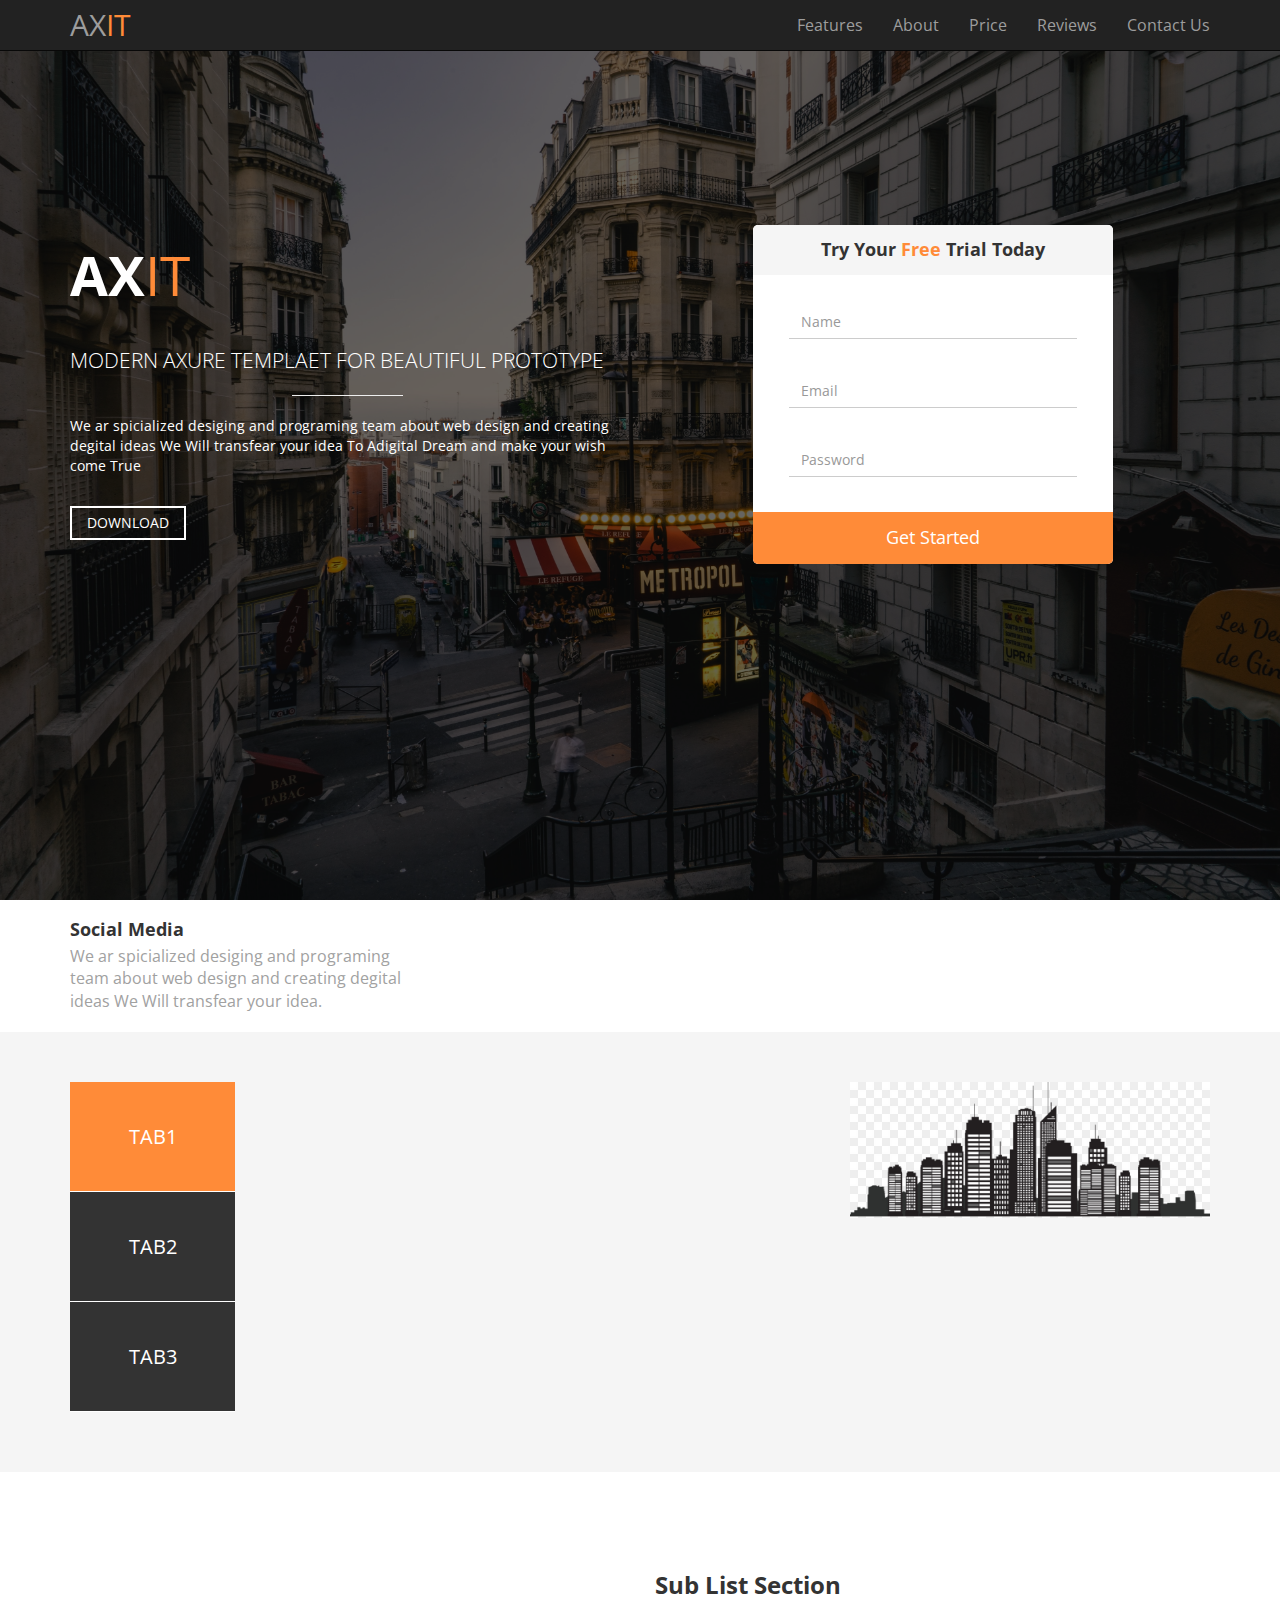
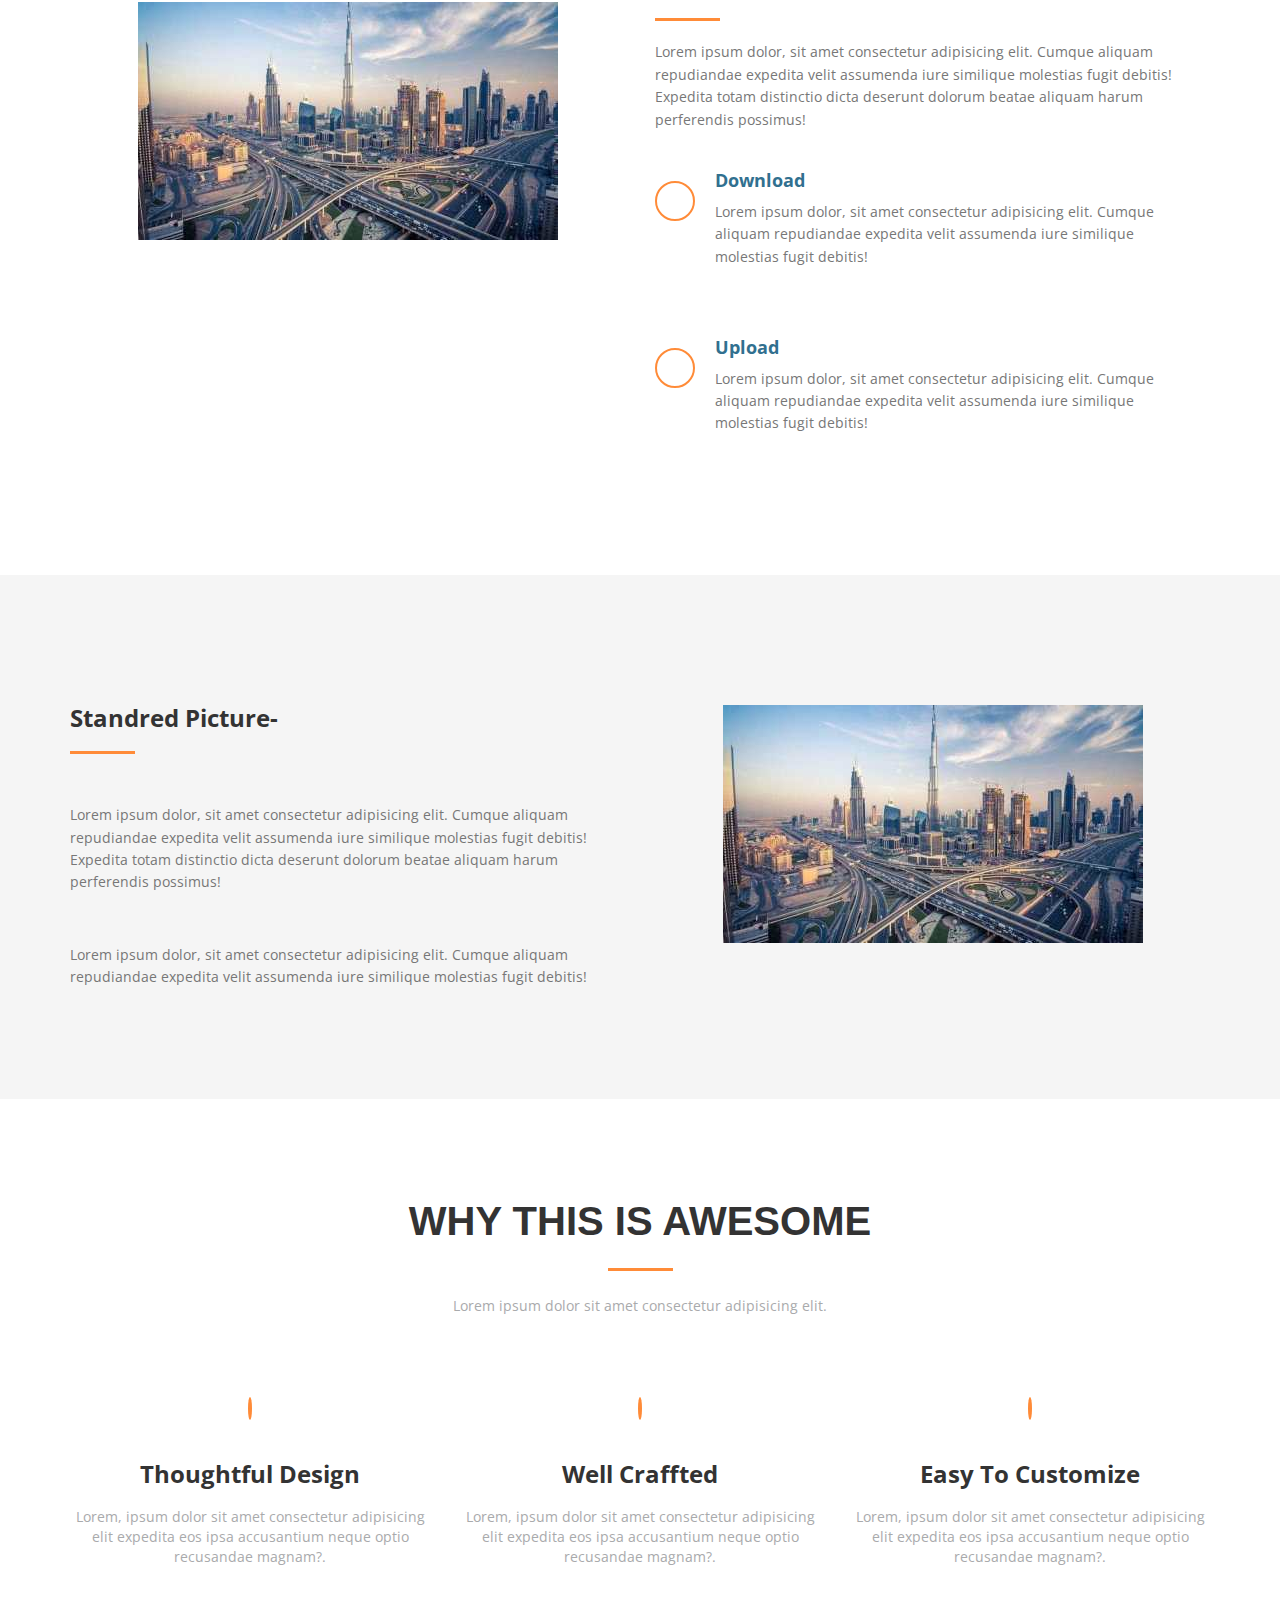
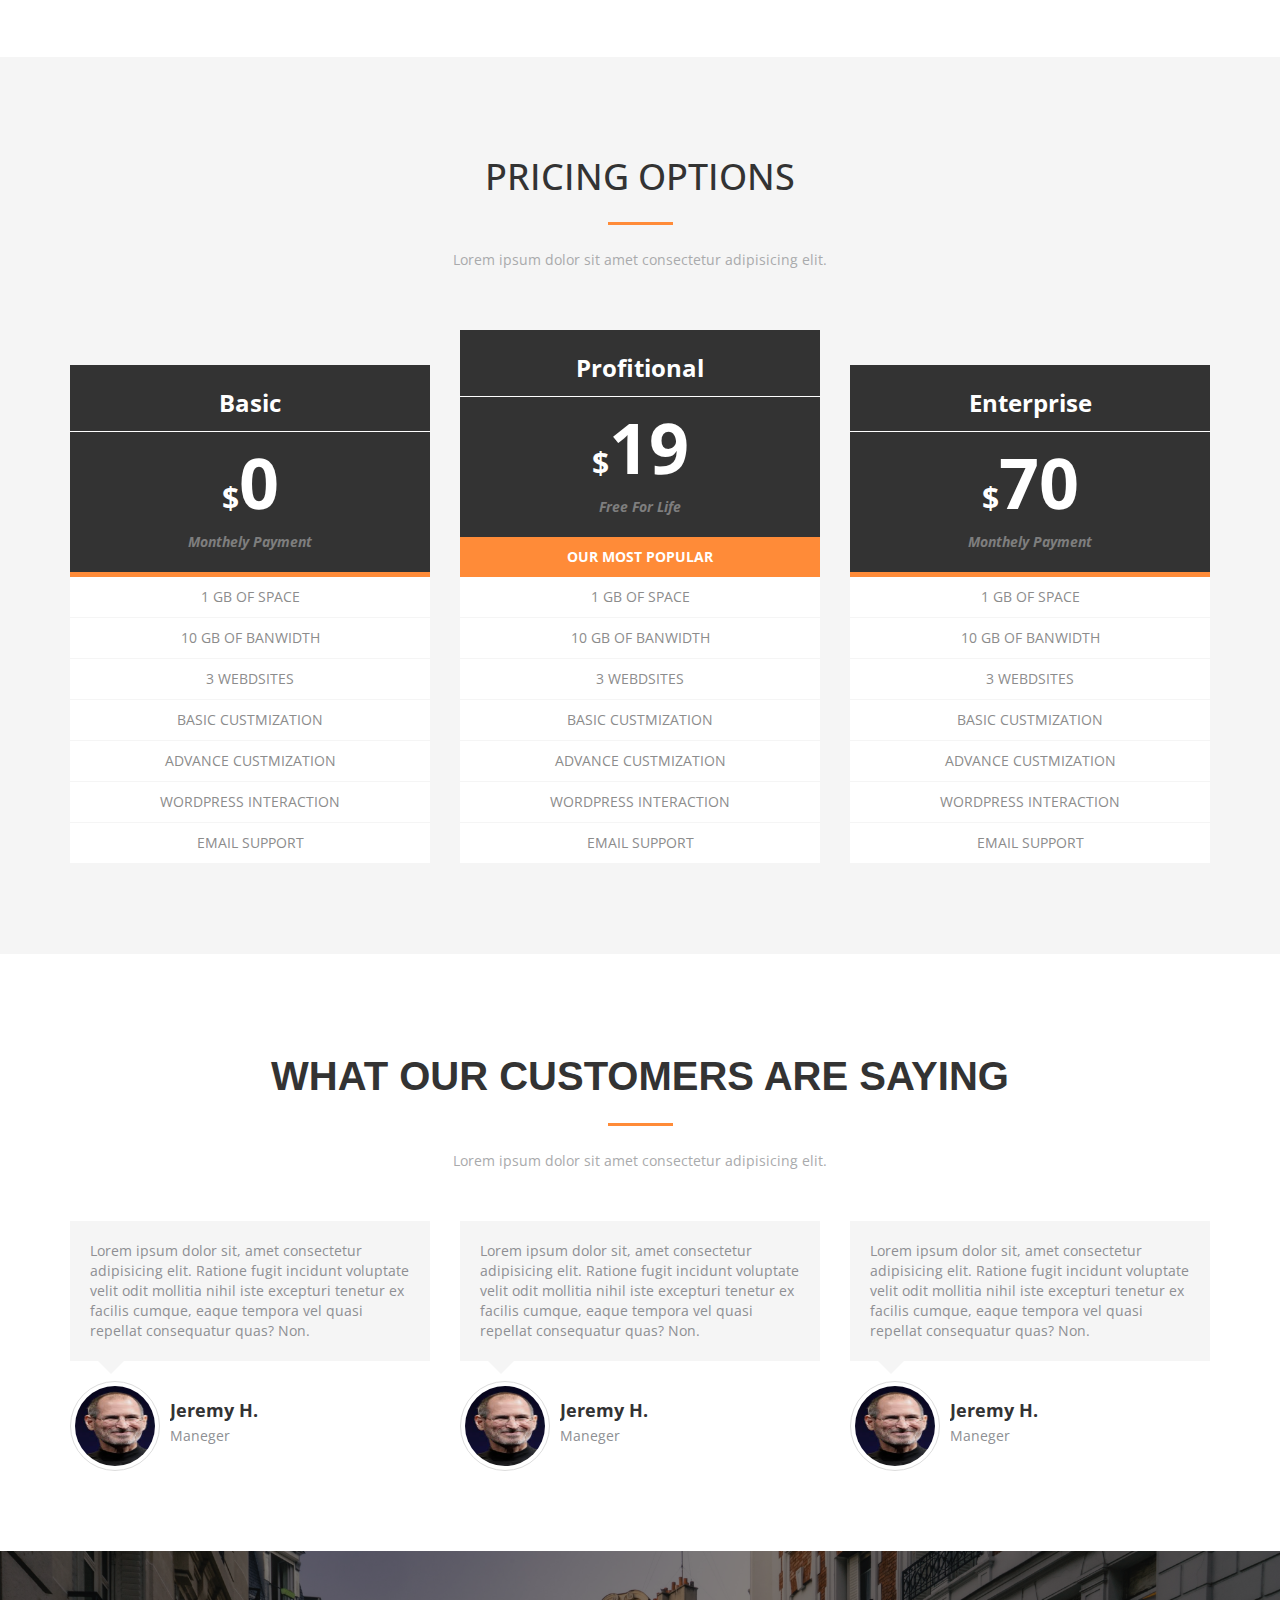
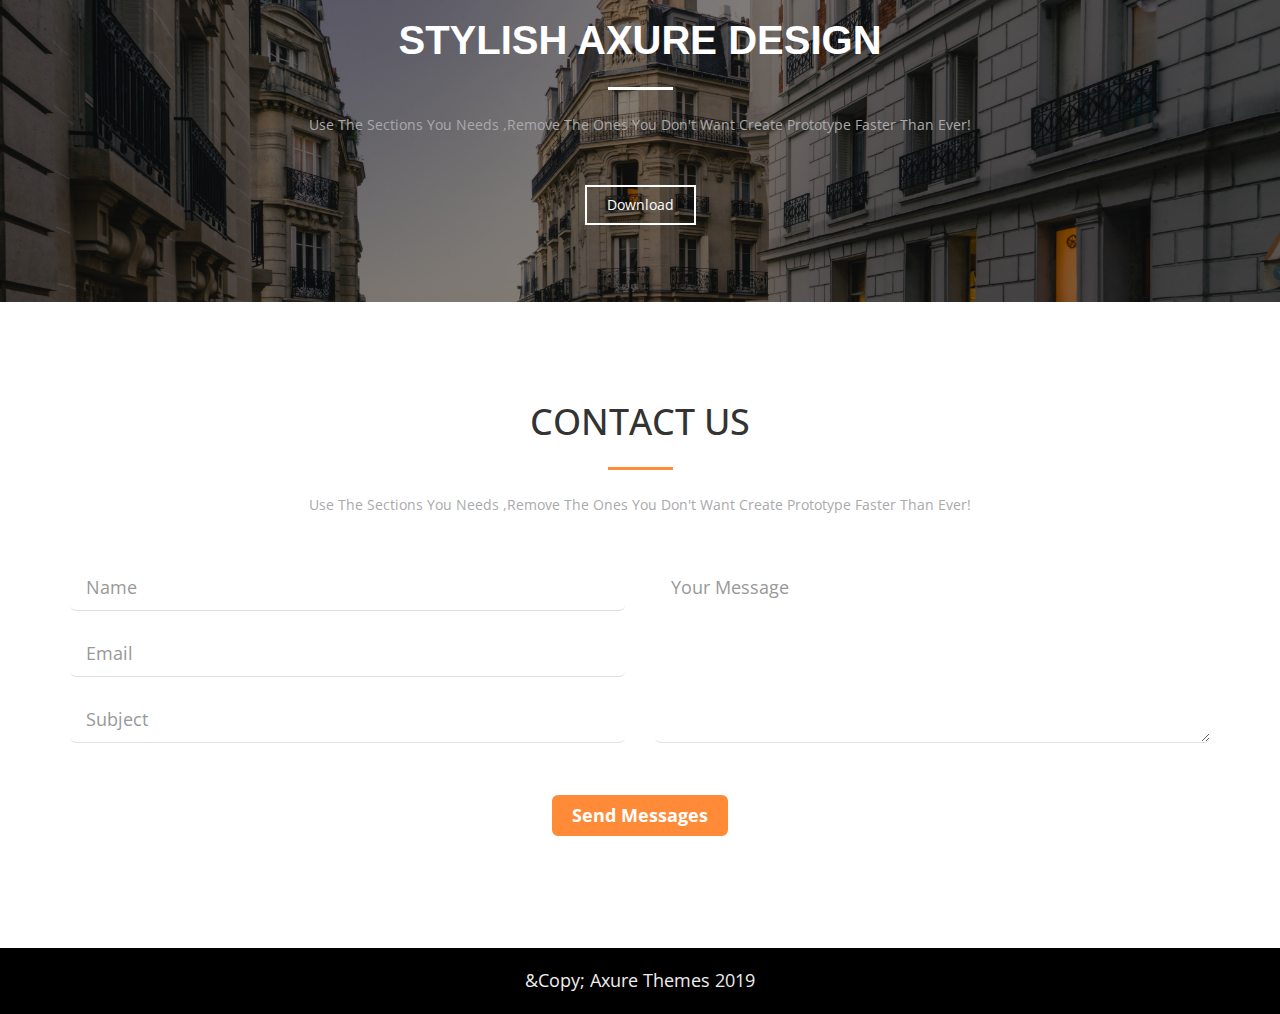
<file: BOOTSTRAP/project 2 bootstarp3/index.html>
<!DOCTYPE html>
<html lang="en">
<head>
	<meta charset="UTF-8">
    <meta http-equiv="X-UA-Compatible" content="ie=edge">
    <meta name="viewport" content="width=device-width, initial-scale=1.0">				
    <link rel="stylesheet" href="https://use.fontawesome.com/releases/v5.7.2/css/all.css"
	integrity="sha384-fnmOCqbTlWIlj8LyTjo7mOUStjsKC4pOpQbqyi7RrhN7udi9RwhKkMHpvLbHG9Sr" crossorigin="anonymous">
	<title>Document</title>
	<link rel="stylesheet" href="css/bootstrap.min.css">
	<link rel="stylesheet" href="css/style.css">
	<link  rel="stylesheet" href="https://fonts.googleapis.com/css?family=Open+Sans&display=swap">
	<script src="js/html5shiv.min.js"></script>
    <script src="js/respond.min.js"></script>
</head>
<body>
   <!-----Start Navbar----->
   <nav class="navbar navbar-inverse navbar-fixed-top">
  <div class="container">
    <!-- Brand and toggle get grouped for better mobile display -->
    <div class="navbar-header">
      <button type="button" class="navbar-toggle collapsed" data-toggle="collapse" data-target="#axit-nav" aria-expanded="false">
        <span class="sr-only">Toggle navigation</span>
        <span class="icon-bar"></span>
        <span class="icon-bar"></span>
        <span class="icon-bar"></span>
      </button>
      <a class="navbar-brand" href="#">AX<span>IT</span></a>
    </div>

    <!-- Collect the nav links, forms, and other content for toggling -->
    <div class="collapse navbar-collapse" id="axit-nav">

      <ul class="nav navbar-nav navbar-right">
        <li><a href="#">Features</a></li>
        <li><a href="#">About</a></li>
        <li><a href="#">Price</a></li>
        <li><a href="#">Reviews</a></li>
        <li><a href="#">Contact Us</a></li>
      
      </ul>
    </div><!-- /.navbar-collapse -->
  </div><!-- /.container-fluid -->
	</nav>
<!----------------Start Header----------------->
  <div class="header">
<div class="overlay">
	  	<div class="container">
  		<div class="row centring-vh">
  			<div class="col-md-6">
  				<h1 class="uppercase text-center-xs">AX<span>IT</span></h1>
  				<p class="lead uppercase text-center-xs">MODERN AXURE TEMPLAET FOR BEAUTIFUL PROTOTYPE</p>
  				<hr>
  				<p class="para text-center-xs">We ar spicialized desiging and programing team about web design and creating
                degital ideas We Will transfear your idea To Adigital Dream and make your wish come True</p>
                <button>DOWNLOAD</button>
  			</div>
  			<div class="col-md-6">
  				<form class="center-block">
  			<h2 class="text-center">Try Your <span>Free</span> Trial Today</h2>
  			<input class="form-control" type="text" pa="username" placeholder="Name">
  			<input class="form-control" type="email" name="email"  placeholder="Email">
  			<input class="form-control" type="password" name="password" placeholder="Password">
  			<input class="btn btn-block" type="submit" value="Get Started">
  				</form>
  			</div>
  		</div>
  	</div>
</div>
	</div>
<!-------------------Start Social Media-------------------->
 <section class="social-section">
 	<div class="container">
 		<div class="row">
 			<div class="col-md-4">
 				<h4>Social Media</h4>
 				<p>We ar spicialized desiging and programing team about web design and creating
                degital ideas We Will transfear your idea.</p>
 			</div>
 			<div class="col-md-8">
 		  <i class="fab fa-facebook-f fa-3x fa-fw"></i>
          <i class="fab fa-twitter fa-3x fa-fw"></i>
          <i class="fab fa-google-plus fa-3x fa-fw"></i>
          <i class="fab fa-pinterest fa-3x fa-fw"></i>
          <i class="fab fa-instagram fa-3x fa-fw"></i>
          <i class="fab fa-stumbleupon fa-3x fa-fw"></i>
          <i class="fa fa-rss fa-3x fa-fw"></i>
 			</div>
 		</div>
 	</div>
	</section>
  <!-------------------Start Tabs Section-------------------->
  <section class="tabs-section">
  	<div class="container">
  		<div class="row">
  			<div class="col-md-2">
  				<ul class="list-unstyled tab-switch text-center">
  					<li class="selected" data-class="tabs-one">Tab1</li>
  					<li data-class="tabs-two">Tab2</li>
  					<li data-class="tabs-three">Tab3</li>
  				</ul>
  			</div>
  			<div class="col-md-6">
  				<div class="tabs-content">
  					<div class="tabs-one">
  					<h3>Tab Number One</h3>
					<p class="lead">Lorem ipsum dolor, sit amet consectetur adipisicing elit. Cumque aliquam repudiandae
					expedita velit assumenda iure similique molestias fugit debitis! Expedita totam distinctio dicta
					deserunt dolorum beatae aliquam harum perferendis possimus!</p>
					<button class="btn btn-lg">Download</button>
  				</div>
  				  	<div class="tabs-two">
  					<h3>Tab Number two</h3>
					<p class="lead">Lorem ipsum dolor, sit amet consectetur adipisicing elit. Cumque aliquam repudiandae
					expedita velit assumenda iure similique molestias fugit debitis! Expedita totam distinctio dicta
					deserunt dolorum beatae aliquam harum perferendis possimus!</p>
					<button class="btn btn-lg">Download</button>
  				</div>
  				  	<div class="tabs-three">
  					<h3>Tab Number three</h3>
					<p class="lead">Lorem ipsum dolor, sit amet consectetur adipisicing elit. Cumque aliquam repudiandae
					expedita velit assumenda iure similique molestias fugit debitis! Expedita totam distinctio dicta
					deserunt dolorum beatae aliquam harum perferendis possimus!</p>
					<button class="btn btn-lg">Download</button>
  				</div>
  				</div>
  			</div>
  			<div class="col-md-4">
  			<img class="img-responsive center-block hidden-sm hidden-xs" src="img/bulidings.jpg">
  			</div>
  		</div>
  	</div>
	</section>
    <!-------------------Start Sub List-------------------->
    <section class="sub-list">
    <div class="container">
    	<div class="row">
    		<div class="col-md-6">
    			<img class="img-responsive center-block sub-img" src="img/sublist.jpg">
    		</div>
    		<div class="col-md-6">
    		<div class="list-info">
    			<h3 class="sub-head head-border">Sub List Section</h3>
    			<p class="sub-desc">Lorem ipsum dolor, sit amet consectetur adipisicing elit. Cumque aliquam repudiandae
				expedita velit assumenda iure similique molestias fugit debitis! Expedita totam distinctio dicta
				deserunt dolorum beatae aliquam harum perferendis possimus!</p>
    			<div class="list-icon">
    			<i class="fas fa-cloud-download-alt fa-lg pull-left"></i>
				<div class="text-info pull-left">
    			<h4>Download</h4>
    			<p class="sub-desc">Lorem ipsum dolor, sit amet consectetur adipisicing elit. Cumque aliquam repudiandae
				expedita velit assumenda iure similique molestias fugit debitis! </p>
				</div>
   			    <div class="clearfix"></div>
    			</div>
    			<div class="list-icon">
    			<i class="fas fa-cloud-upload-alt fa-lg pull-left"></i>
    			<div class="text-info pull-left">
    			<h4>Upload</h4>
    			<p class="sub-desc">Lorem ipsum dolor, sit amet consectetur adipisicing elit. Cumque aliquam repudiandae
				expedita velit assumenda iure similique molestias fugit debitis! </p>
				</div>
    			</div>
				</div>
    		</div>
    	</div>
    </div>
	</section>
     <!-------------------Start Standred Picture-------------------->
         <section class="stand-list">
    <div class="container">
    	<div class="row">
    		<div class="col-md-6">
    		<div class="list-info">
    			<h3 class="stand-head head-border">Standred Picture-</h3>
    			<p class="stand-desc">Lorem ipsum dolor, sit amet consectetur adipisicing elit. Cumque aliquam repudiandae
				expedita velit assumenda iure similique molestias fugit debitis! Expedita totam distinctio dicta
				deserunt dolorum beatae aliquam harum perferendis possimus!</p>
				<p class="stand-desc">Lorem ipsum dolor, sit amet consectetur adipisicing elit. Cumque aliquam repudiandae
				expedita velit assumenda iure similique molestias fugit debitis!</p>

				</div>
    		</div>
    		<div class="col-md-6">
    			<img class="img-responsive center-block stand-img" src="img/sublist.jpg">
    		</div>
    	</div>
    </div>
	</section>
<!-------------------Start This Is Awesome-------------------->
<section class="awesome text-center">
	<div class="container">
	<h2 class="awesome-head h1 head-border-center uppercase">Why This Is Awesome</h2>
	<p class="awesome-desc">Lorem ipsum dolor sit amet consectetur adipisicing elit.</p>
		<div class="row">
			<div class="col-md-4">
				<i class="far fa-lightbulb fa-3x"></i>
				<h3 class="feat-head">Thoughtful Design</h3>
				 <p class="feat-info">Lorem, ipsum dolor sit amet consectetur adipisicing elit expedita eos ipsa accusantium
                 neque optio recusandae magnam?.</p>
			</div>
			<div class="col-md-4">
				<i class="fas fa-keyboard fa-2x"></i>
				<h3 class="feat-head">Well Craffted</h3>
				 <p class="feat-info">Lorem, ipsum dolor sit amet consectetur adipisicing elit expedita eos ipsa accusantium
                 neque optio recusandae magnam?.</p>
			</div>
			<div class="col-md-4">
				<i class="fas fa-bolt fa-3x"></i>
				<h3 class="feat-head">Easy To Customize</h3>
				 <p class="feat-info">Lorem, ipsum dolor sit amet consectetur adipisicing elit expedita eos ipsa accusantium
                 neque optio recusandae magnam?.</p>
			</div>
			
		</div>
	</div>
	</section>
<!--------------Start Price Section------------------->
<section class="price-options text-center">
	<div class="container">
		<h2 class="Price-head h1 head-border-center uppercase">Pricing Options</h2>
		<p class="price-desc">Lorem ipsum dolor sit amet consectetur adipisicing elit.</p>
		<div class="row">
           <!------Start Column-4------>
			<div class="col-md-4">
			<div class="price-box basic">
			<div class="option">
					<h3 class="plan-head">Basic</h3>
				<span class="price">
					<span class="usd">$</span>0
				</span>
				<span class="period">Monthely Payment</span>
			</div>
			   <!-- Start Confiqraions -->
            <ul class="list-unstyled config">
              <li>1 GB Of Space</li>
              <li>10 GB Of BANWIDTH</li>
              <li>3 WEBDSITES</li>
              <li>BASIC CUSTMIZATION</li>
              <li>ADVANCE CUSTMIZATION</li>
              <li>WORDPRESS INTERACTION</li>
              <li>EMAIL SUPPORT</li>
            </ul>
            <!-- End Confiqrations -->
			</div>
			</div>
			<!------End Column-4------>
			<!------Start Column-4------>
			<div class="col-md-4">
			<div class="price-box profitional">
			<div class="option">
					<h3  class="plan-head">Profitional</h3>
				<span class="price">
					<span class="usd">$</span>19
				</span>
				<span class="period">Free For Life</span>
			</div>
		   <p class="most-pop">Our Most Popular</p>
			   <!-- Start Confiqraions -->
            <ul class="list-unstyled config">
              <li>1 GB Of Space</li>
              <li>10 GB Of BANWIDTH</li>
              <li>3 WEBDSITES</li>
              <li>BASIC CUSTMIZATION</li>
              <li>ADVANCE CUSTMIZATION</li>
              <li>WORDPRESS INTERACTION</li>
              <li>EMAIL SUPPORT</li>
            </ul>
            <!-- End Confiqrations -->
			</div>
			</div>
			<!------End Column-4------>
			<!------Start Column-4------>
			<div class="col-md-4">
			<div class="price-box enterprise">
			<div class="option">
					<h3  class="plan-head">Enterprise</h3>
				<span class="price">
					<span class="usd">$</span>70
				</span>
				<span class="period">Monthely Payment</span>
			</div>
			   <!-- Start Confiqraions -->
            <ul class="list-unstyled config">
              <li>1 GB Of Space</li>
              <li>10 GB Of BANWIDTH</li>
              <li>3 WEBDSITES</li>
              <li>BASIC CUSTMIZATION</li>
              <li>ADVANCE CUSTMIZATION</li>
              <li>WORDPRESS INTERACTION</li>
              <li>EMAIL SUPPORT</li>
            </ul>
            <!-- End Confiqrations -->
			</div>
			</div>
			<!------End Column-4------>
		</div>
	</div>
	</section>
<!-----------------Testimonials Section------------------------>
  <section class="testimon">
    <div class="container">
      <h2 class="h1 test-head head-border-center uppercase text-center">what our customers are saying</h2>
      <p class="test-desc text-center">Lorem ipsum dolor sit amet consectetur adipisicing elit.</p>
      <div class="row">
        <!-- Start Column 4 -->
        <div class="col-md-4">
          <p class="client-say">Lorem ipsum dolor sit, amet consectetur adipisicing elit. Ratione fugit incidunt
            voluptate velit odit mollitia nihil iste excepturi tenetur ex facilis cumque, eaque tempora vel quasi
            repellat consequatur quas? Non.</p>
          <div class="media">
            <div class="media-left">
              <img class="media-object img-thumbnail img-circle" src="img/steve.jpg" alt="avtar"
                style="width: 90px; height:90px; border-radius: 50%;">
            </div>
            <div class="media-body">
              <h4 class="media-heading">Jeremy H.</h4>
              <P>Maneger</P>
            </div>
          </div>
        </div>
        <!-- End Column 4 -->
        <!-- Start Column 4 -->
        <div class="col-md-4">
          <p class="client-say">Lorem ipsum dolor sit, amet consectetur adipisicing elit. Ratione fugit incidunt
            voluptate velit odit mollitia nihil iste excepturi tenetur ex facilis cumque, eaque tempora vel quasi
            repellat consequatur quas? Non.</p>
          <div class="media">
            <div class="media-left">
              <img class="media-object img-thumbnail img-circle" src="img/steve.jpg" alt="avtar"
                style="width: 90px; height:90px; border-radius: 50%;">
            </div>
            <div class="media-body">
              <h4 class="media-heading">Jeremy H.</h4>
              <P>Maneger</P>
            </div>
          </div>
        </div>
        <!-- End Column 4 -->
        <!-- Start Column 4 -->
        <div class="col-md-4">
          <p class="client-say">Lorem ipsum dolor sit, amet consectetur adipisicing elit. Ratione fugit incidunt
            voluptate velit odit mollitia nihil iste excepturi tenetur ex facilis cumque, eaque tempora vel quasi
            repellat consequatur quas? Non.</p>
          <div class="media">
            <div class="media-left">
              <img class="media-object img-thumbnail img-circle" src="img/steve.jpg" alt="avtar"
                style="width: 90px; height:90px; border-radius: 50%;">
            </div>
            <div class="media-body">
              <h4 class="media-heading">Jeremy H.</h4>
              <P>Maneger</P>
            </div>
          </div>
        </div>
        <!-- End Column 4 -->

      </div>
    </div>
  </section>
<!------------------Start Stylish---------------------------->
  <section class="stylish">
    <div class="overlay">
      <div class="container">
        <h2 class="h1 stylish-head head-border-center uppercase text-center">Stylish Axure Design</h2>
        <p class="stylish-desc text-center">Use The Sections You Needs ,Remove The Ones You Don't Want Create Prototype
          Faster Than Ever!</p>
        <button class="stylish-btn">Download</button>
      </div>
    </div>
  </section>
<!---------------Contact Us--------------------->
	<section class="contact-us">
		<div class="container">
		<h2 class="h1 contact-head head-border-center uppercase text-center">Contact Us</h2>
		  <p class="contact-desc text-center">Use The Sections You Needs ,Remove The Ones You Don't Want Create Prototype
          Faster Than Ever!</p>
			<div class="row">
           <form class="contact">
			   <div class="col-md-6">
			       <input class="form-control input-lg" type="text" name="username" placeholder="Name"/>
			       <input class="form-control input-lg" type="text" name="email" placeholder="Email"/>
			       <input class="form-control input-lg" type="text" name="subject"placeholder="Subject"/>
			   </div> 
			   <div class="col-md-6">
			      <textarea class="form-control input-lg" placeholder="Your Message"></textarea> 
			   </div>
                </form>
			</div>
           <button class="contact-btn">Send Messages</button>  
		</div>
	</section>
	<footer class="footer">
	    <div class="container text-center">
	        &Copy; Axure Themes 2019
	    </div>
	</footer>
	
	
	
	
	

	<script src="js/jquery-1.12.4.min.js"></script>
    <script src="js/bootstrap.min.js"></script>
    <script src="js/app.js"></script>
</body>
</html>
</file>
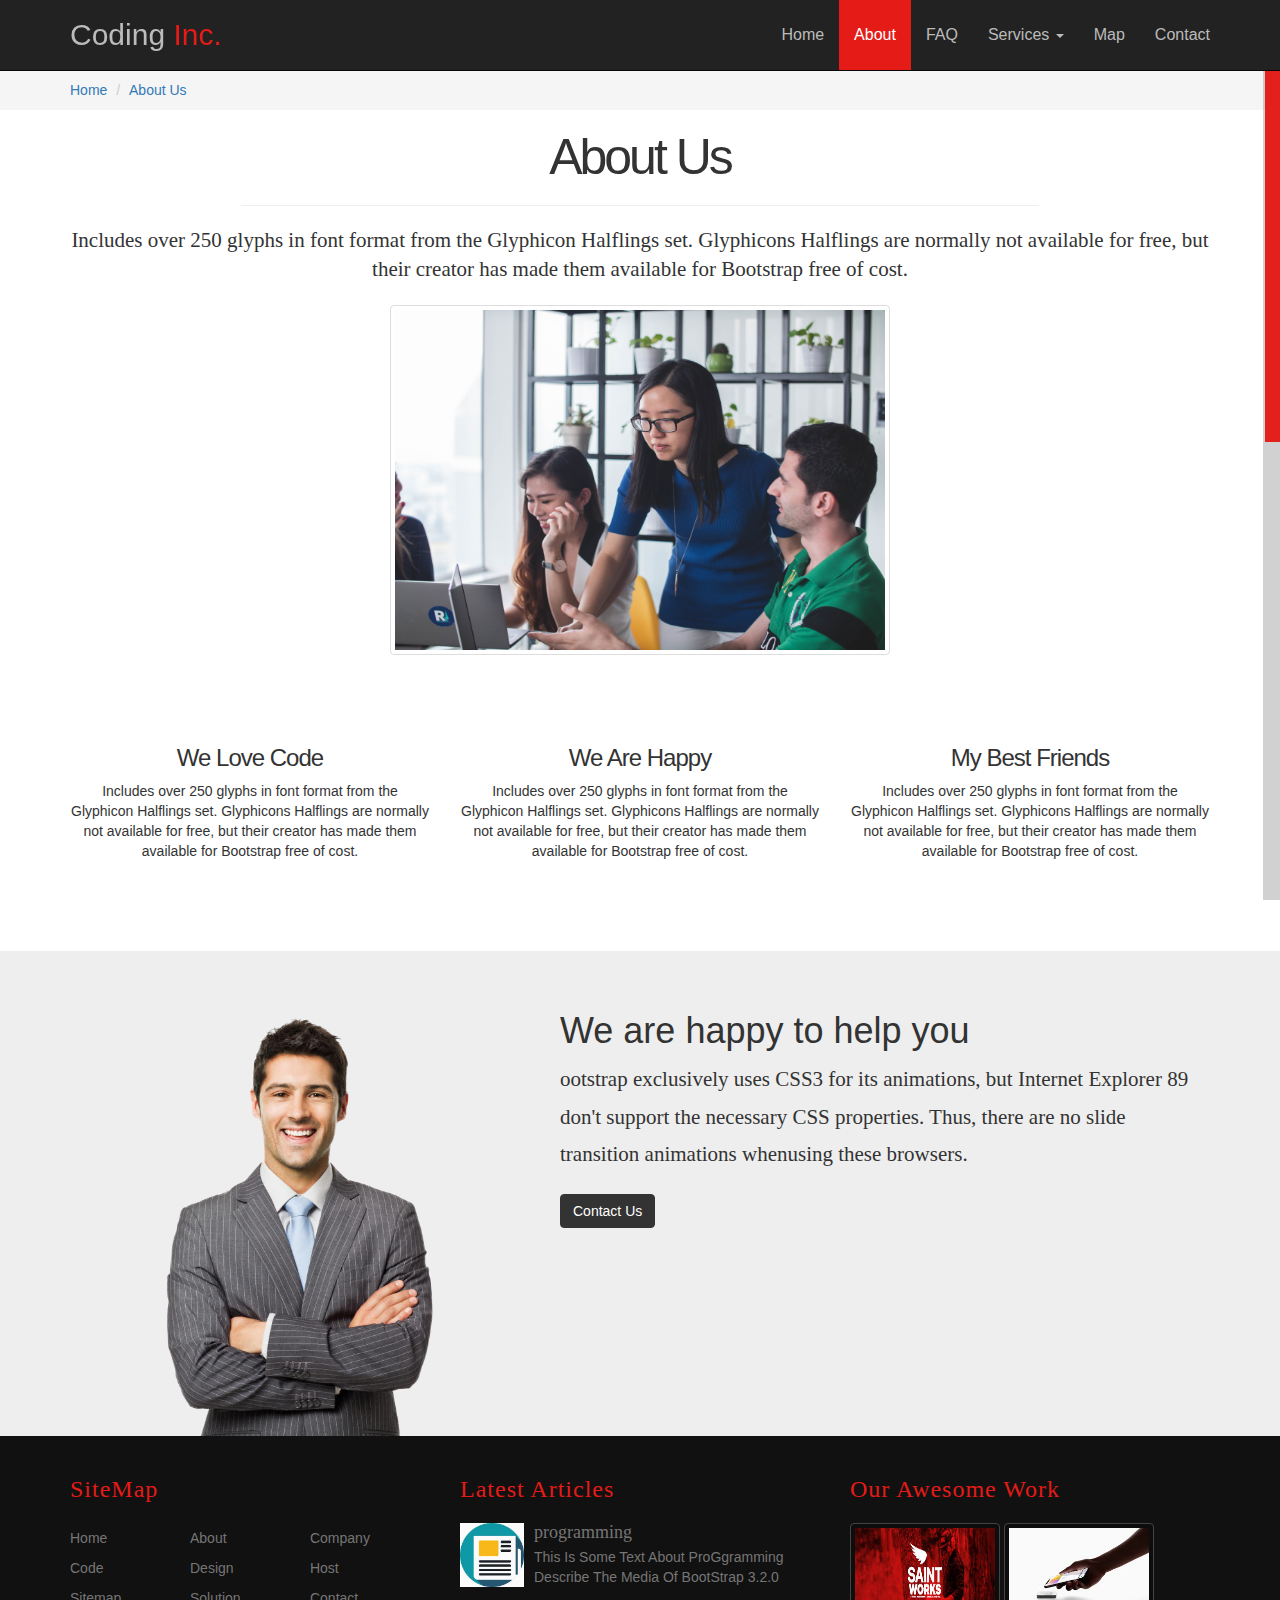
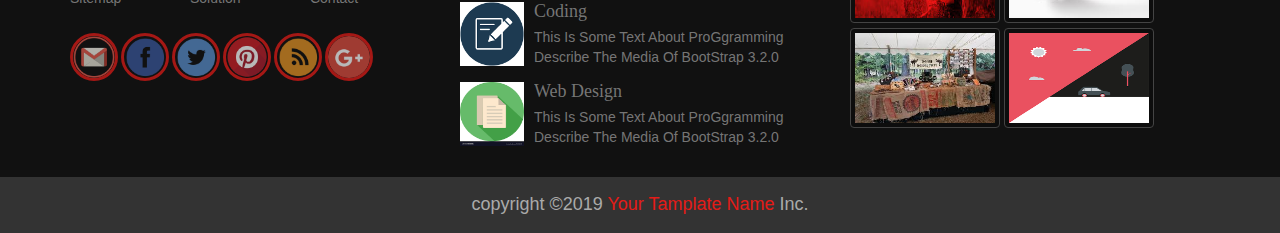
<file: BOOTSTRAP/project 1 bootstarp3/about.html>
<!DOCTYPE html>
<html lang="en">
<head>
    <meta charset="UTF-8">
      <!--    INTERNET META-->
    <meta http-equiv="X-UA-Compatible" content="ie=edge">
      <!--FIRST MOBILE META    -->
    <meta name="viewport" content="width=device-width, initial-scale=1.0">
    <link rel="stylesheet" href="https://use.fontawesome.com/releases/v5.7.2/css/all.css"
        integrity="sha384-fnmOCqbTlWIlj8LyTjo7mOUStjsKC4pOpQbqyi7RrhN7udi9RwhKkMHpvLbHG9Sr" crossorigin="anonymous">
    <title>Bootstrap WebSite</title>
    <link rel="stylesheet" href="css/bootstrap.css">
    <link rel="stylesheet" href="css/style.css">
    <link rel="stylesheet" href="css/bages.css">
    <link rel="stylesheet" href="css/media.css">
    <link rel="stylesheet" href="css/default-theme.css">
    <link rel="stylesheet" href="css/hover.css">
    <link href="https://fonts.googleapis.com/css?family=Vollkorn&display=swap">
    <link href="https://fonts.googleapis.com/css?family=Nunito&display=swap|Raleway:400,800i,900i,900i&display=swap">
    <script src="js/html5shiv.min.js"></script>
    <script src="js/respond.min.js"></script>

    
</head>
<body>
<!-- Start Our Navbar-->
   <nav class="navbar navbar-inverse navbar-fixed-top">
  <div class="container">
    <!-- Brand and toggle get grouped for better mobile display -->
    <div class="navbar-header">
      <button type="button" class="navbar-toggle collapsed" data-toggle="collapse" data-target="#ournavbar" aria-expanded="false">
        <span class="sr-only">Toggle navigation</span>
        <span class="icon-bar"></span>
        <span class="icon-bar"></span>
        <span class="icon-bar"></span>
      </button>
      <a class="navbar-brand hvr-pop" href="#">Coding <span>Inc.</span></a>
    </div>

    <!-- Collect the nav links, forms, and other content for toggling -->
    <div class="collapse navbar-collapse" id="ournavbar">
      <ul class="nav navbar-nav navbar-right">
        <li><a href="index2.html">Home <span class="sr-only">(current)</span></a></li>
        
        <li class="active"><a href="about.html">About</a></li>
        <li><a href="faq.html">FAQ</a></li>
        <li class="dropdown">
          <a href="#" class="dropdown-toggle" data-toggle="dropdown" role="button" aria-haspopup="true" aria-expanded="false">Services <span class="caret"></span></a>
          
          <ul class="dropdown-menu">
            <li><a href="#">Programming</a></li>
            <li><a href="#">Web Design</a></li>
            <li><a href="#">Desktop</a></li>
            <li role="separator" class="divider"></li>
            <li><a href="#">Web Hosting</a></li>
          </ul>
          </li>
        <li><a href="#">Map</a></li>
        <li><a href="#">Contact</a></li>
      </ul>
    </div>
  </div> <!-- End Of Container-->
</nav>
   <!-- End Our Navbar-->
  
 <!------------Start Breadcrump----------->
 <div class="breadcrumb-holder">
 <div class="container">
		<ol class="breadcrumb">
	  <li><a href="#">Home</a></li>
	  <li><a href="#">About Us</a></li>
		</ol>
	 </div>
 </div>
 <!------------Start About Us----------->
 <section class="about-us text-center">
 	<div class="container">
 		<h1>About Us</h1>
 		<hr>
 		<p class="lead">Includes over 250 glyphs in font format from the Glyphicon Halflings set. Glyphicons Halflings are normally not available for free, but their creator has made them available for Bootstrap free of cost.</p>
 		<img  class="img-thumbnail"src="img/company.jpg">
 	</div>
 </section>
<!-------Start About Featuer-------------->
 <section class="about-feature text-center">
 	<div class="container">
 		<div class="row">
 			<div class="col-lg-4">
 				<i class="fa fa-code fa-4x"></i>
 				<h3>We Love Code</h3>
 				<p>Includes over 250 glyphs in font format from the Glyphicon Halflings set. Glyphicons Halflings are normally not available for free, but their creator has made them available for Bootstrap free of cost.</p>
 			</div>
 				<div class="col-lg-4">
 				<i class="fa fa-child fa-4x"></i>
 				<h3>We Are Happy</h3>
 				<p>Includes over 250 glyphs in font format from the Glyphicon Halflings set. Glyphicons Halflings are normally not available for free, but their creator has made them available for Bootstrap free of cost.</p>
 			</div>
 				<div class="col-lg-4">
 				<i class="fa fa-users fa-4x"></i>
 				<h3>My Best Friends</h3>
 				<p>Includes over 250 glyphs in font format from the Glyphicon Halflings set. Glyphicons Halflings are normally not available for free, but their creator has made them available for Bootstrap free of cost.</p>
 			</div>
 		</div>
 	</div>
 </section>
      <!----------CEO section--------->

<section class="about-ceo">
    <div class="container">
        <div class="col-sm-5">
            <img  class="img-responsive" src="img/man4.png">
        </div>
        <div class="col-sm-7">
            <h2 class="h1">We are happy to help you</h2>
            <p class="lead">ootstrap exclusively uses CSS3 for its animations, but Internet Explorer 89 don't support the
                    necessary CSS properties. Thus, there are no slide transition animations whenusing these
                    browsers.</p>
            <a class="btn btn-primary">Contact Us</a>
            </div>
    </div>
</section>
 <!------------Section Footer----------->
  <section class="footer">
      <div class="container">
          <div class="row">
              <div class="col-lg-4 col-md-6">
                  <h3>SiteMap</h3>
                  <ul class="list-unstyled three-columns">
                      <li>Home</li>
                      <li>About</li>
                      <li>Company</li>
                      <li>Code</li>
                      <li>Design</li>
                      <li>Host</li>
                      <li>Sitemap</li>
                      <li>Solution</li>
                      <li>Contact</li>
                  </ul>
                    <ul class="list-unstyled social-list">
                      <li><img src="img/social-media/gmail.png"></li>
                      <li><img src="img/social-media/facebooke.png"></li>
                      <li><img src="img/social-media/twitter.png"></li>
                      <li><img src="img/social-media/pint.png"></li>
                      <li><img src="img/social-media/rss.png"></li>
                      <li><img src="img/social-media/google-plus.png"></li>
                  </ul>
              </div>
              <div class="col-lg-4 col-md-6">
                  <h3>Latest Articles</h3>
                  <div class="media">
                      <a class="pull-left" href="#">
                        <img class="media-object" src="img/articels/01.jpg">
                      </a>
                      <div class="media-body">
                          <h4 class="media-heading">programming</h4>
                          This Is Some Text About ProGgramming Describe The Media Of BootStrap 3.2.0 
                      </div>
                  </div>
                      <div class="media">
                      <a class="pull-left" href="#">
                        <img class="media-object" src="img/articels/02.png">
                      </a>
                      <div class="media-body">
                          <h4 class="media-heading">Coding</h4>
                          This Is Some Text About ProGgramming Describe The Media Of BootStrap 3.2.0 
                      </div>
                  </div>
                      <div class="media">
                      <a class="pull-left" href="#">
                        <img class="media-object" src="img/articels/03.png">
                      </a>
                      <div class="media-body">
                          <h4 class="media-heading">Web Design</h4>
                          This Is Some Text About ProGgramming Describe The Media Of BootStrap 3.2.0 
                      </div>
                  </div>
              </div>
              <div class="col-lg-4">
                  <h3>Our Awesome Work</h3>
                  <img class="img-thumbnail" src="img/workes/01.jpg">
                  <img class="img-thumbnail"src="img/workes/02.jpg">
                  <img class="img-thumbnail"src="img/workes/04.jpg">
                  <img class="img-thumbnail"src="img/workes/03.png">
              </div>
          </div>
      </div>
      <div class="copyright text-center">
          copyright &copy;2019 <span>Your Tamplate Name</span> Inc.
      </div>
  </section>

<!-------------------Start Scroll To Top------------------------->
 <div id="scroll-top">
 <i class="fa fa-chevron-up fa-3x"></i>
 	
 </div>
  
  
  
  
    <script src="http://code.jquery.com/jquery-1.11.1.min.js"></script>
    <script src="js/bootstrap.min.js"></script>
    <script src="js/script.js"></script>
     <script src="js/jquery.nicescroll.min.js"></script>

    

</body>
</html>
</file>
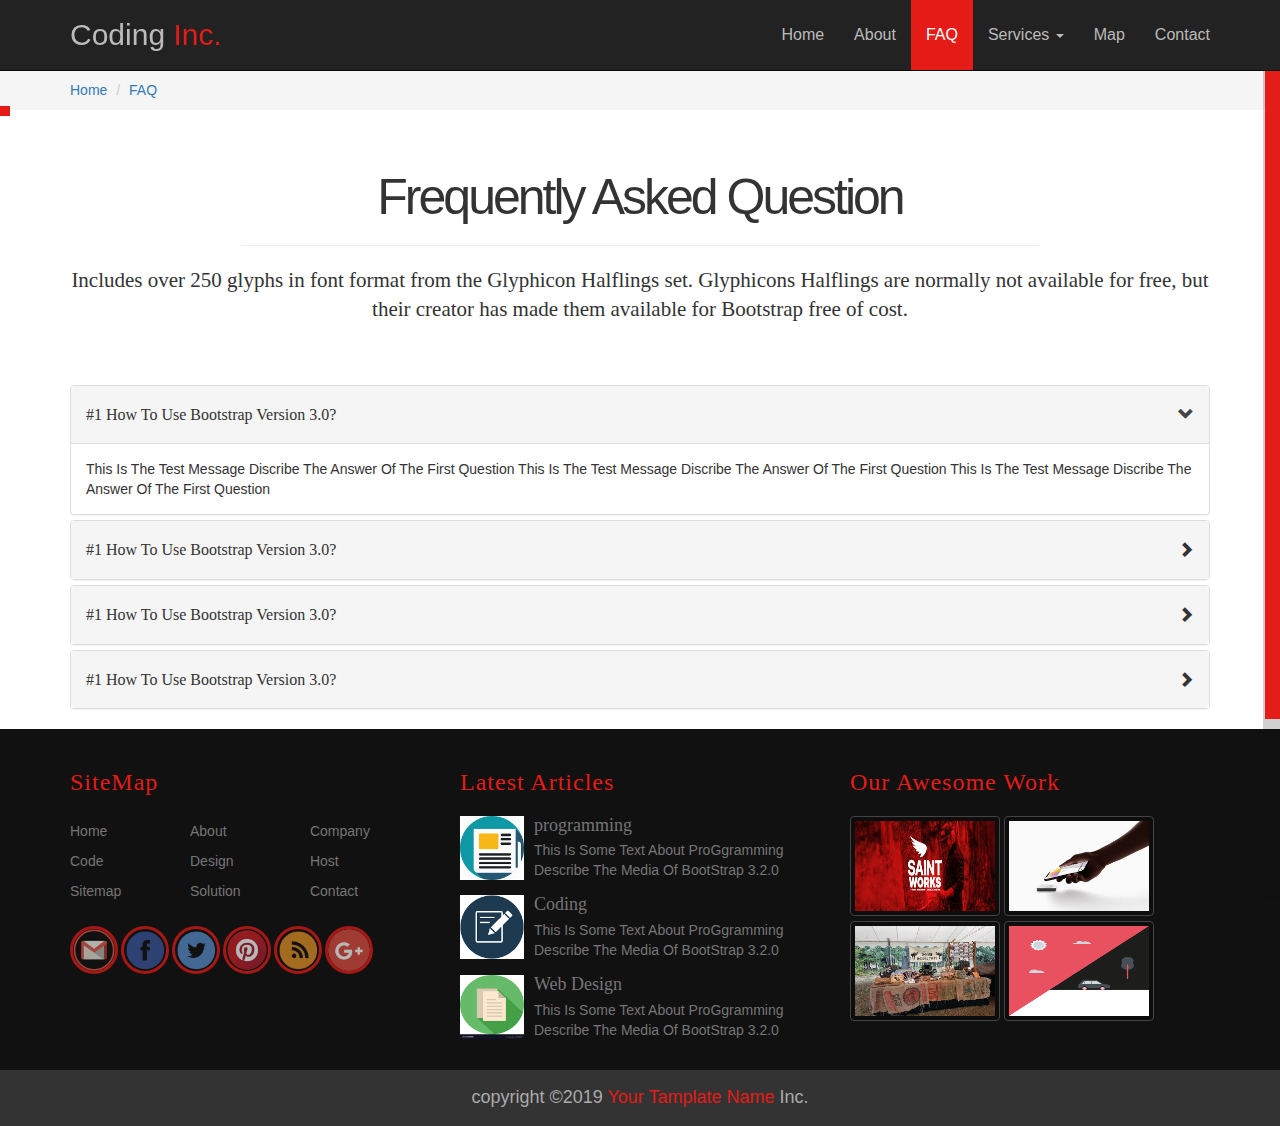
<file: BOOTSTRAP/project 1 bootstarp3/faq.html>
<!DOCTYPE html>
<html lang="en">
<head>
    <meta charset="UTF-8">
      <!--    INTERNET META-->
    <meta http-equiv="X-UA-Compatible" content="ie=edge">
      <!--FIRST MOBILE META    -->
    <meta name="viewport" content="width=device-width, initial-scale=1.0">
    <link rel="stylesheet" href="https://use.fontawesome.com/releases/v5.7.2/css/all.css"
        integrity="sha384-fnmOCqbTlWIlj8LyTjo7mOUStjsKC4pOpQbqyi7RrhN7udi9RwhKkMHpvLbHG9Sr" crossorigin="anonymous">
    <title>Bootstrap WebSite</title>
    <link rel="stylesheet" href="css/bootstrap.css">
    <link rel="stylesheet" href="css/style.css">
    <link rel="stylesheet" href="css/bages.css">
    <link rel="stylesheet" href="css/media.css">
    <link rel="stylesheet" href="css/default-theme.css">
    <link rel="stylesheet" href="css/hover.css">
    <link href="https://fonts.googleapis.com/css?family=Vollkorn&display=swap">
    <link href="https://fonts.googleapis.com/css?family=Nunito&display=swap|Raleway:400,800i,900i,900i&display=swap">
    <script src="js/html5shiv.min.js"></script>
    <script src="js/respond.min.js"></script>

    
</head>
<body>
<!-------------------Start Tool Box------------------------->
 <section class="tool-box">
<div class="color-option">
<h4>Color Option</h4>
<ul class="list-unstyled">
                <li data-value="css/default-theme.css"class="hvr-pop"></li>
                <li data-value="css/blue-theme.css"class="hvr-pop"></li>
                <li data-value="css/bluee-theme.css"class="hvr-pop"></li>
                <li data-value="css/yellow-theme.css"class="hvr-pop"></li>
</ul> 
</div> 
<i class="fas fa-cog fa-3x gear-check hvr-pop"></i>
 </section>
<!-- Start Our Navbar-->
   <nav class="navbar navbar-inverse navbar-fixed-top">
  <div class="container">
    <!-- Brand and toggle get grouped for better mobile display -->
    <div class="navbar-header">
      <button type="button" class="navbar-toggle collapsed" data-toggle="collapse" data-target="#ournavbar" aria-expanded="false">
        <span class="sr-only">Toggle navigation</span>
        <span class="icon-bar"></span>
        <span class="icon-bar"></span>
        <span class="icon-bar"></span>
      </button>
      <a class="navbar-brand hvr-pop" href="#">Coding <span>Inc.</span></a>
    </div>

    <!-- Collect the nav links, forms, and other content for toggling -->
    <div class="collapse navbar-collapse" id="ournavbar">
      <ul class="nav navbar-nav navbar-right">
        <li><a href="index2.html">Home <span class="sr-only">(current)</span></a></li>
        
        <li><a href="about.html">About</a></li>
        <li class="active"><a href="faq.html">FAQ</a></li>
        <li class="dropdown">
          <a href="#" class="dropdown-toggle" data-toggle="dropdown" role="button" aria-haspopup="true" aria-expanded="false">Services <span class="caret"></span></a>
          
          <ul class="dropdown-menu">
            <li><a href="#">Programming</a></li>
            <li><a href="#">Web Design</a></li>
            <li><a href="#">Desktop</a></li>
            <li role="separator" class="divider"></li>
            <li><a href="#">Web Hosting</a></li>
          </ul>
          </li>
        <li><a href="#">Map</a></li>
        <li><a href="#">Contact</a></li>
      </ul>
    </div>
  </div> <!-- End Of Container-->
</nav>
   <!-- End Our Navbar-->
  
 <!------------Start Breadcrump----------->
 <div class="breadcrumb-holder">
 <div class="container">
		<ol class="breadcrumb">
	  <li><a href="#">Home</a></li>
	  <li><a href="#">FAQ</a></li>
		</ol>
	 </div>
 </div>

<!--------------FAQ section----------->

<section class="faq text-center">
    <div class="container">
    <h1>Frequently Asked Question</h1>
    <hr>
    <p class="lead">Includes over 250 glyphs in font format from the Glyphicon Halflings set. Glyphicons Halflings are normally not available for free, but their creator has made them available for Bootstrap free of cost.</p>
	</div>
</section>
<!--------------FAQ Accordion----------->
<section class="faq-questions">
	<div class="container">
		<div class="panel-group" id="accordion" roles="tablist" aria-multiselectable="true">
<!--Start Question 1-->
	  <div class="panel panel-default">
                <div class="panel-heading" roles="tab" id="heading-one">
                    <h4 class="panel-title">
                        <a class="collapsed-1" data-toggle="collapse" data-parent="#accordion" href="#collapse-one" aria-expanded="true" aria-controls="collapse-one">
                            #1 How To Use Bootstrap Version 3.0?
                        </a>
                    </h4>
                </div>
                <div id="collapse-one" class="panel-collapse collapse in " roles="tabpanel" aria-labelledby="heading-one">
                    <div class="panel-body">
                        This Is The Test Message Discribe The Answer Of The First Question This Is The Test Message Discribe The Answer Of The First Question This Is The Test Message Discribe The Answer Of The First Question
                    </div>
		  </div>
         </div>
         <!--Start Question 2-->
	  <div class="panel panel-default">
                <div class="panel-heading" roles="tab" id="heading-two">
                    <h4 class="panel-title">
                        <a class="collapsed" data-toggle="collapse" data-parent="#accordion" href="#collapse-two" aria-expanded="true" aria-controls="collapse-two">
                            #1 How To Use Bootstrap Version 3.0?
                        </a>
                    </h4>
                </div>
                <div id="collapse-two" class="panel-collapse collapse " roles="tabpanel" aria-labelledby="heading-two">
                    <div class="panel-body">
                        This Is The Test Message Discribe The Answer Of The First Question This Is The Test Message Discribe The Answer Of The First Question This Is The Test Message Discribe The Answer Of The First Question
                    </div>
		  </div>
         </div>
                <!--Start Question 3-->
	  <div class="panel panel-default">
                <div class="panel-heading" roles="tab" id="heading-three">
                    <h4 class="panel-title">
                        <a class="collapsed" data-toggle="collapse" data-parent="#accordion" href="#collapse-three" aria-expanded="true" aria-controls="collapse-three">
                            #1 How To Use Bootstrap Version 3.0?
                        </a>
                    </h4>
                </div>
                <div id="collapse-three" class="panel-collapse collapse " roles="tabpanel" aria-labelledby="heading-three">
                    <div class="panel-body">
                        This Is The Test Message Discribe The Answer Of The First Question This Is The Test Message Discribe The Answer Of The First Question This Is The Test Message Discribe The Answer Of The First Question
                    </div>
		  </div>
         </div>
                <!--Start Question 4-->
	  <div class="panel panel-default">
                <div class="panel-heading" roles="tab" id="heading-four">
                    <h4 class="panel-title">
                        <a class="collapsed" data-toggle="collapse" data-parent="#accordion" href="#collapse-four" aria-expanded="true" aria-controls="collapse-four">
                            #1 How To Use Bootstrap Version 3.0?
                        </a>
                    </h4>
                </div>
                <div id="collapse-four" class="panel-collapse collapse " roles="tabpanel" aria-labelledby="heading-four">
                    <div class="panel-body">
                        This Is The Test Message Discribe The Answer Of The First Question This Is The Test Message Discribe The Answer Of The First Question This Is The Test Message Discribe The Answer Of The First Question
                    </div>
		  </div>
         </div>
         
         
         
         
		</div>
	</div>
</section>
 <!------------Section Footer----------->
  <section class="footer">
      <div class="container">
          <div class="row">
              <div class="col-lg-4 col-md-6">
                  <h3>SiteMap</h3>
                  <ul class="list-unstyled three-columns">
                      <li>Home</li>
                      <li>About</li>
                      <li>Company</li>
                      <li>Code</li>
                      <li>Design</li>
                      <li>Host</li>
                      <li>Sitemap</li>
                      <li>Solution</li>
                      <li>Contact</li>
                  </ul>
                    <ul class="list-unstyled social-list">
                      <li><img src="img/social-media/gmail.png"></li>
                      <li><img src="img/social-media/facebooke.png"></li>
                      <li><img src="img/social-media/twitter.png"></li>
                      <li><img src="img/social-media/pint.png"></li>
                      <li><img src="img/social-media/rss.png"></li>
                      <li><img src="img/social-media/google-plus.png"></li>
                  </ul>
              </div>
              <div class="col-lg-4 col-md-6">
                  <h3>Latest Articles</h3>
                  <div class="media">
                      <a class="pull-left" href="#">
                        <img class="media-object" src="img/articels/01.jpg">
                      </a>
                      <div class="media-body">
                          <h4 class="media-heading">programming</h4>
                          This Is Some Text About ProGgramming Describe The Media Of BootStrap 3.2.0 
                      </div>
                  </div>
                      <div class="media">
                      <a class="pull-left" href="#">
                        <img class="media-object" src="img/articels/02.png">
                      </a>
                      <div class="media-body">
                          <h4 class="media-heading">Coding</h4>
                          This Is Some Text About ProGgramming Describe The Media Of BootStrap 3.2.0 
                      </div>
                  </div>
                      <div class="media">
                      <a class="pull-left" href="#">
                        <img class="media-object" src="img/articels/03.png">
                      </a>
                      <div class="media-body">
                          <h4 class="media-heading">Web Design</h4>
                          This Is Some Text About ProGgramming Describe The Media Of BootStrap 3.2.0 
                      </div>
                  </div>
              </div>
              <div class="col-lg-4">
                  <h3>Our Awesome Work</h3>
                  <img class="img-thumbnail" src="img/workes/01.jpg">
                  <img class="img-thumbnail"src="img/workes/02.jpg">
                  <img class="img-thumbnail"src="img/workes/04.jpg">
                  <img class="img-thumbnail"src="img/workes/03.png">
              </div>
          </div>
      </div>
      <div class="copyright text-center">
          copyright &copy;2019 <span>Your Tamplate Name</span> Inc.
      </div>
  </section>

<!-------------------Start Scroll To Top------------------------->
 <div id="scroll-top">
 <i class="fa fa-chevron-up fa-3x"></i>
 	
 </div>
  
  
  
  
    <script src="http://code.jquery.com/jquery-1.11.1.min.js"></script>
    <script src="js/bootstrap.min.js"></script>
    <script src="js/script.js"></script>
     <script src="js/jquery.nicescroll.min.js"></script>

    

</body>
</html>
</file>
<file: BOOTSTRAP/project 2 bootstarp3/css/style.css>
/*Start Global Roles*/
body{
	height: 4000px;
	font-family: 'Open Sans', sans-serif;
}
/*Start Navbar*/
.scrolled{
	background-color: rgba(0,0,0,0.8);
}
.navbar ul li a{
	font-size: 16px;
}
.navbar>.container .navbar-brand,
.navbar>.container-fluid .navbar-brand{font-size: 30px;}
.navbar-brand span{color: #ff8b38;}
/***************Start header*****************/
.header{
	background: url(../img/back.jpg)no-repeat top center fixed;
     -webkit-background-size:cover;
    -moz-background-size:cover;
    -o-background-size:cover;
     min-height: 100vh;
	height: 100vh;
	position: relative;
	color: #fff;
}
/*
.header .container {
  min-height:100vh;  
}
*/


.header .overlay{
/*	position: absolute;*/
	top:0;
	left: 0;
	width: 100%;
	height: 100%;
    min-height: 100vh;
	background-color: rgba(0,0,0,0.6);
}
.header .centring-vh{
	margin-top: 25vh;
}
@media(max-width:991px){
  .header .centring-vh{
	margin-top: 60px;
}  
}
.header h1{
	font-weight: bold;
	font-size: 55px;
	margin-bottom: 40px;
}
.header h1 span{
	font-weight: normal;
	color: #ff8b38;
}
.header hr{
	width: 20%;
/*	float: left;*/
	color: #fff;
}
.header .para{
/*
	position: absolute;
	top: 100%;
	font-size: 19px;
*/
}
.header button{
      background:transparent;
    padding: 5px 15px;
    border: 2px solid #fff;
    margin-top: 20px;
/*
	position: absolute;
	top:150%;
	left: 2%;
	padding: 10px;
	width: 20%;
	border: 1px solid #fff;
	background:transparent;
	border-radius: 5px;
*/
}
.header button:hover{
	background-color: #ff8b38;
}
.header form{
	width: 360px;
	background-color: #fff;
	border-radius: 5px;
	overflow: hidden;	
}
.header form .form-control{
	margin-bottom: 10px;
	border-radius: 0;
	border:none;
	box-shadow: none;
	border-bottom: 1px solid #ccc;
	margin:0 auto 35px;
	width: 80%;
}
.header form h2{
	background-color: #f5f5f5;
	color: #333;
	padding: 15px;
	font-size: 18px;
	font-weight: bold;
	margin-top: 0;
	margin-bottom: 30px;
}
.header form h2 span{
	color: #ff8b38;
}
.header form input[type="submit"]{ 
	background-color: #ff8b38;
	padding: 12px;
    border-radius: 0;
    font-size: 18px;
}
.uppercase{
	text-transform: uppercase;
}
@media (max-width : 991px) {
    .header button  {
        display: block;
        margin: 30px auto;
    }

}
    @media (max-width : 991px) {
    .header .text-center-xs{
        text-align: center;
    }
}
/*****Start Social Media*****/
.social-section{
	padding: 10px;
	background-color: #fff;
	box-shadow: -2px -5px 21px #000;
}
@media (max-width : 991px) {
    .social-section  {
    text-align: center;
    }
}
.social-section i {
    color:#a1a1a1;
     margin: 20px 15px;
    -webkit-transition:all 0.5s ease-in-out; 
    -moz-transition:all 0.5s ease-in-out; 
    -o-transition:all 0.5s ease-in-out; 
    transition: all 0.5s ease-in-out;
    cursor: pointer;
}
@media (max-width : 991px) {
    .social-section i {
        margin-bottom: 10px 15px;
    }
}
.social-section .fa-facebook-f:hover{
    color: #3b5998;
} 
.social-section .fa-twitter:hover{
    color: #1da1f2;
} 
.social-section .fa-google-plus:hover{
    color: #dd4b39;
} 
.social-section .fa-pinterest:hover{
    color: #3b5998;
} 
.social-section .fa-instagram:hover{
    color: #fcaf45;
} 
.social-section .fa-stumbleupon:hover{
    color: #eb4924;
} 
.social-section .fa-rss:hover{
    color: #f26522;
}
.social-section h4{
	font-weight: bold;
	margin-bottom: 5px;
}
@media (max-width : 991px) {
    .social-section h4{
        margin-bottom: 10px;
    }
}
.social-section p{
	font-size: 16px;
	line-height: 1.4;
	color: #a1a1a1;
}
/*********Start Tabs Section************/
.tabs-section{
    padding: 50px 0;
    background-color:#f5f5f5; 
}
@media (max-width : 991px) {
    .tabs-section{
        text-align:center;
    }
}
.tabs-section .tab-switch li {
background-color: #333;
color: #fff;
border-bottom: 1px solid #fff;
height: 110px;
line-height: 110px;
font-size: 20px;
text-transform: uppercase;
}
.tabs-section .tab-switch li.selected,
.tabs-section .tab-switch li:hover  {
    background-color: #ff8b38;
}
.tabs-section .tabs-content h3{
    margin-top: 0;
    font-weight: bold;
    letter-spacing: -1px;
    margin-bottom: 20px;
}
@media (max-width : 991px) {
    .tabs-section .tabs-content h3{
        margin: 30px 0 20px;
    }
}
.tabs-section .tabs-content .lead{
    line-height: 1.6;
    font-size: 18px;
    color: #aaa;
}
.tabs-section .tabs-content button{
    background-color: #ff8b38;
    color: #fff;
}
.tabs-section .tabs-content div:not(.tab-one) {
    display: none;
}
/****Start Section Sub-List*/
.sub-list{
    padding: 80px 0;
	background-color: #fff;
}
@media (max-width : 991px) {
    .sub-list{
        padding: 40px 0;
       text-align: center;
    }
}
.sub-list h3 {
    font-weight: bold;
}
.sub-list .sub-img{
	margin-top: 50px;
}
.sub-list .sub-head{
	font-weight: bold;	
}
.sub-list .sub-desc{
    color: #777;
	line-height: 1.6;
	margin-bottom: 30px;
}
.sub-list .list-icon {
    margin-bottom: 30px;
    overflow: hidden;
}
.sub-list .list-icon i{
	width: 40px;
	height: 40px;
	color: #ff8b38;
	border:2px solid #ff8b38;
	line-height: 35px;
	text-align: center;
	border-radius: 50px;
	margin-right: 20px;
    margin-top: 20px;
}
@media (max-width : 991px) {
    .sub-list .list-icon i{
       float: none !important;
       margin: 10px 0;
    }
}
.sub-list .list-icon .text-info{
    width:calc(100% - 70px);
}
@media (max-width : 991px) {
    .sub-list .list-icon .text-info{
       float: none !important;
       width:100%;
    }
}
.sub-list .list-icon .text-info h4{
    font-weight: bold;
}
.head-border:after{
	content: '';
	display: block;
	width: 65px;
	height: 3px ;
	background-color:#ff8b38;
	margin: 20px 0;
}
/*************Start Standerd Picture section**********/
.stand-list{
    padding: 80px 0;
    background-color: #f5f5f5;
}
@media (max-width : 991px) {
    .stand {
        padding: 40px 0;
       text-align: center;
    }
}
.stand-list .stand-head,
.stand-list .stand-img{
	margin-top: 50px;
}
.stand-list h3 {
    font-weight: bold;
}
.stand-list .stand-desc{
    color: #777;
    line-height: 1.6;
    margin-bottom: 30px;
    margin-top: 50px;
}
/**************Start This Is Awesome************/
.awesome{
	padding: 80px 0;
	background-color: #fff;
}
.awesome .awesome-head{
	font-weight: bold;
	font-size: 40px;
	font-family: 'Raleway', sans-serif;
}
.awesome .awesome-desc{
	margin-bottom: 60px;
	color: #a9aaac;
}
.awesome i{
    color: #ff8b38;
	width: 70px;
	height: 70px;
	line-height: 65px;
	border: 2px solid #ff8b38;
	border-radius: 50%;	
}
.awesome .feat-head{
	font-weight: bold;
	margin-bottom: 20px;
	margin-top: 20px;
}
.awesome .feat-info{
	color: #a9aaac;
	
}
.head-border-center:after{
	content: '';
	display: block;
	width: 65px;
	height: 3px ;
	background-color:#ff8b38;
	margin: 25px auto;
}
/**************Start Price Section************/
.price-options{
	padding: 80px 0;
	background-color: #f5f5f5;
}
.price-options .price-box{
	background-color: #fff;
	
}
.price-options .price-box .plan-head{
	background-color: #333;
	color: #fff;
	padding: 15px 0;
	margin: 0;
	font-weight: bold;
	border-bottom: 1px solid #fff;
	
}
.price-options .price-box .option{
	background-color: #333;
	padding: 10px 0 20px;
	border-bottom: 5px solid #ff8b38;
}
.price-options .most-pop{
	background-color: #ff8b38;
	color: #fff;
	margin-bottom: 0;
	padding: 5px 10px 10px;
	font-weight: bold;
	text-transform: uppercase;
}
.price-options .price{
	font-size: 70px;
	color: #fff;
	display: block;
	font-weight: bold;
}
.price-options .option .period{
	color: #7e7e7e;
	font-weight: bold;
	font-style: italic;
}
.price-options .price .usd{
	font-size: 30px;
}
.price-options .config li{
	padding :10px;
	border-bottom: 1px solid #f5f5f5;
	color: #8c8c8c;
	text-transform: uppercase;
}
.price-options .price-head{
	font-weight: bold;
	font-size: 35px;
	font-family: 'Raleway', sans-serif;
}
.price-options .price-desc{
	margin-bottom: 60px;
	color: #a9aaac;
}
.price-options .basic,
.price-options .enterprise{
	margin-top: 35px;
}
/****************Start Testimonials**************************/
.testimon{
    padding: 80px 0;
    background-color: #fff;
}
@media (max-width : 991px) {
    .testimon  {
       padding: 40px 0;
    }
}
.testimon .test-head{
    font-size: 40px;
    font-weight: bold;
    font-family: 'Raleway', sans-serif;
}
.testimon .test-desc{
    margin-bottom: 50px;
    color: #a9aaac;
}
.testimon .client-say {
    background-color: #f5f5f5;
    color: #8e8f93;
    padding: 20px;
    position: relative;
    margin-bottom: 20px;
}
.testimon .client-say:after {
    content: '';
    display: block;
    width: 0;
    height: 0;
    border-style: solid;
    border-width: 15px 15px 15px 15px ;
    border-color: #f5f5f5 transparent transparent;
    position: absolute;
    bottom: -28px;
    left: 26px;
}
@media (max-width : 991px) {
    .testimon .media  {
      margin-bottom: 30px;
    }
}
.testimon .media-heading {
    font-weight: bold;
    margin-top: 20px;
}
.testimon .media-body p{
    color: #8e8f93;
}
/**************Stylish******************/
.stylish{
    background:url('../img/back.jpg') no-repeat top center;
    -webkit-background-size:cover;
    -moz-background-size:cover;
    -o-background-size:cover;
     background-size:cover;
     position: relative;
     color: #fff;
     min-height: 320px;
}
.stylish .overlay {
    width: 100%;
    height: 100%;
    min-height: 320px;
    top: 0;
    left: 0;
    background-color:rgba(0, 0, 0, 0.5);
    padding: 47px 0;
}

.stylish .stylish-btn{
    margin: 30px auto;
    display: block;
    padding: 8px 20px;
    border: 2px solid #fff;
    background: transparent;
}
.stylish .stylish-head{
    font-size: 40px;
    font-weight: bold;
    font-family: 'Raleway', sans-serif;
}
.stylish .stylish-desc{
    margin-bottom: 50px;
    color: #a9aaac;
}
.stylish .head-border-center:after {
    background-color: #fff;
}
/**************Contact Us******************/
.contact-us{
    padding: 80px 0;  
}
.contact-us .contact-btn{
    margin: 30px auto;
    display: block;
    padding: 8px 20px;
    border: 2px solid #fff;
    background-color: #ff8b38;
    color: #fff;
    font-weight: bold;
    font-size: 18px;
    border-radius: 8px;
}
.contact-us form input[type="text"],
.contact-us form input[type="email"]{
    margin-bottom: 20px; 
    border: none;
    box-shadow: none;
    border-radius: none;
    border-bottom: 1px solid #e0e0e0;
}
.contact-us form textarea{
    height: 178px;
    border: none;
    box-shadow: none;
    border-radius: none;
    border-bottom: 1px solid #e0e0e0;
}
.contact-us .contact-desc{
    margin-bottom: 50px;
    color: #a9aaac;
}
/***************Footer*********************/
.footer{
    background-color: #000;
    color: #eee;
    padding: 20px;
    font-size: 18px;
}
</file>
<file: BOOTSTRAP/project 1 bootstarp3/css/style.css>
.os{
    background-color: brown;
    color: alicebluel;
    padding:10px;
    margin-bottom: 10px;
}
.warnning{
    color: red;
    padding:10px;
    margin-bottom: 10px;
    font-size: 15px;
    font-weight: bold;
    
}
body{padding-top:70px;overflow: hidden}
h1,h1,h3,h4,.lead{font-family: 'Vollkorn', serif;}
/******Start Overriding Bootstrap*******/

/*main navbar*/
.navbar{min-height: 70px;}

/*Navbar Link*/
.navbar-inverse .navbar-nav > li > a {
    color: #BBB;
    padding-top: 25px;
    padding-bottom: 25px;
    font-size: 16px;
}
/*Brand link Name*/
.navbar-inverse .navbar-brand{ color: #BBB; font-size: 30px; line-height: 40px;}
.dropdown-menu { background: #333;min-width: 200px;}
}
.dropdown-menu > li > a {
    color: #fff;
    padding: 6px 20px;
    -webkit-transition:padding 0.5s ease;
    -moz-transition:padding 0.5s ease;
    -o-transition:padding 0.5s ease;
    transition:padding 0.5s ease;
}
.dropdown-menu > li > a{color: #fff;}
.dropdown-menu > li > a:hover,
.dropdown-menu > li > a:focus { color: #fff; padding-left: 30px;}
.navbar-right .dropdown-menu{ left: 0; right: auto;}
.dropdown-menu .divider {
    background-color:#871818;
}
/*Navbar Toggle*/
.navbar-toggle{margin-top:20px;}
/********Carousal*********/
.item{ max-width: 1350px; max-height: 550px;}
.imges{ width: 100%; }
.carousel-caption{
    bottom: 80px;
    background:rgba(3,3,3,0.5);
    padding-right: 20px;
    padding-left: 20px;
}
.carousel-inner > .item > img{width: 100%}
.carousel-indicators{ bottom: 0;}
.carousel-indicators li{
    width: 15px;
    height: 15px;
    border: 2px solid #EEE;
}
.carousel-indicators .active{width: 17px;height: 17px;}
/*********Section About***********/
.about{ padding-top:60px; padding-bottom: 60px;}
.about .lead{font-size: 25px; color: #888; margin-top: 15px;}
.about h1{ font-weight: bold;}
/*********Section Feature***********/
.feature{padding-top: 50px;padding-bottom: 50px; background: #EEE;}
.feature .h1{margin-bottom: 50px;}
.feature .feat{margin-bottom: 30px;}
.feature .feat p{ line-height: 2em;}
.feature .feat span.glyphicon{font-size: 20px;margin-bottom: 20px;color: #666;}
/*********Section Testimonals***********/
.testi{ padding-bottom: 50px; padding-top: 50px;}
.testi .h1{font-weight: bold;margin-bottom: 40px;}
.testi .lead{line-height: 2em;margin-bottom: 10px;}
.testi span{font-size:18px;font-weight: bold;}
.testi .carousel-inner{ min-height: 160px;}
.testi .carousel-indicators{
    position: static;
    width: 100%;
    margin-left: auto;
    padding-top: 20px;
}
.testi .carousel-indicators li{
    text-indent: 0;
    width: 80px;
    height: 80px;
    opacity: 0.5;
    border-radius: 50%;
    overflow: hidden;
    margin: 5px;
    transition:all 0.5s ease;
}
.testi .carousel-indicators li.active{
    width: 80px;
    height: 80px;
    opacity: 1;
    background: none;
}
.testi .carousel-indicators li img{max-width: 100%;}
/************Section Price Table*************/
.price{background: #eee;padding-top: 40px;padding-bottom: 40px;}
.price .h1 { margin-bottom: 40px;}
.price .box{
    background: #fff;
    padding: 10px;
    border:2px solid #ddd;
    margin-bottom: 15px;
}
.price .box h3{ margin: 5px 0 15px;}
.price .box p{
    font-size: 30px;
    font-weight: bold;
    color: #666;
    width: 100px;
    height: 100px;
    background: #f5f5f5;
    border-radius: 50%;
    line-height: 100px;
    -webkit-transition-duration: 0.7s;
    -moz-transition-duration: 0.7s;
    -o-transition-duration: 0.7s;
    transition-duration: 0.7s;
    border: 2px solid #fff;
}
.price .box ul{line-height: 250%;font-size:  18px;}
.price .box a{margin-bottom: 5px;}
.price .box:hover p{
    -webkit-transform:scale(1.1 ,1.1) rotate(360deg);
    -moz-transform:scale(1.1 ,1.1) rotate(360deg);
    -o-transform:scale(1.1 ,1.1) rotate(360deg);
    transform:scale(1.1 ,1.1) rotate(360deg);
    border: 2px solid #dfdfdf;    
}
/*****************Our Team***********************/
.our_team{
    background:url("../img/pic7.jpg")no-repeat center center fixed; 
    background-size:cover;
    min-height: 600px;
}
.our_team .h1{margin-bottom: 60px;}
.our_team .team{
    background: rgba(2,2,2,0.8);
    color: #fff;
    min-height: 600px;
    padding-top: 40px;
    padding-bottom: 40px;
}
.our_team .person img{width: 125px; height: 125px; border: none;}
.our_team .person img:hover{
    opacity: 0.7;
}
.our-team .person{margin-bottom: 40px;}

/************Section Subscribe****************/
.sub{padding-top: 40px;padding-bottom: 70px;background: #ddd;}
.sub .h1{color: #888;letter-spacing: 2px;margin-bottom: 20px;}
.sub p{margin-bottom: 30px;}
.sub .form-control{border-radius: 0;margin-right: -5px;width: 300px;}
.sub button{border-radius: 0; }
/************Section Statistic****************/
.stats{
    background: url(../img/code2.jpg)no-repeat center center fixed;
     background-size:cover;
     min-height: 300px;
}
.stats .data{
    background: rgba(2,2,2,0.7);
    color: #b6b5b5;
    min-height: 300px;
    padding-top: 40px;
    padding-bottom: 70px;
}
.stats .h1{margin-bottom: 60px;}
.stats p{font-size: 50px;font-weight: 700;margin-bottom: 0;}
.stats span{font-size: 18px;}
.stats .statt:hover{color: #fff}
.stats .statt{
    -webkit-transform:all 0.5s ease-in-out;
    -moz-transform:all 0.5s ease-in-out;
    -o-transform:all 0.5s ease-in-out;
    transform:all 0.5s ease-in-out;
    margin-bottom: 30px;
}
/********************Section Skills***********************/
.our-skill{ padding-top:40px; padding-bottom: 70px;}
.our-skill h2 {margin-bottom: 60px;}
.our-skill h3 {font-weight: bold;margin-top: 0;}
.our-skill .progress{height: 35px;}
.our-skill .progress .progress-bar{
    font-size: 15px;
    line-height: 35px;
    font-weight: bold;
    text-align: left;
    text-indent: 10px;
}
.our-skill .skills-info{margin-left: 50px;}

/*****************Section Contact Us-*******************/
.contact{
    background:url(../img/code1.jpg)no-repeat center center fixed;
    background-size:cover;
    min-height:300px;
}
.contact .fields{
    background:rgba(9,9,9,0.6);
    min-height:300px;
    color:#ddd;
    padding-top: 40px;
    padding-bottom: 40px;
}
.contact p{margin-bottom: 40px;}
.contact textarea{height: 108px; }
.contact input[type="text"],
.contact textarea{background: rgba(82,78,78,0.7);color: #fff;border: none;   }
/*****************Section Our Clients*****************/
.clients{background: #eee;padding-top: 20px;padding-bottom: 20px;}
.clients img{
    width: 128px;
    height: 75px;
    opacity: 0.4;
    filter:alpha(opacity=40);
    margin-top: 20px;
    margin-bottom: 20px;
}
.clients img:hover{
    opacity: 1;
     -webkit-transform:all 0.7s ease-in-out;
    -moz-transform:all 0.7s ease-in-out;
    -o-transform:all 0.7s ease-in-out;
    transform:all 0.7s ease-in-out;
}
/**************section Footer*******************/
.footer{background: #111;color: #aaaa; padding-top: 10px;}
.footer a{color: #aaa;}
.footer a:hover{color: #fff;}
.footer h3{letter-spacing: 1px;margin: 30px 0 20px;}
.footer .three-columns{overflow: hidden;}
.footer .three-columns li{width: 33.3333%;float: left;padding: 5px 0;}
.footer .social-list{ overflow: hidden; margin: 20px 0 10px;}
.footer .social-list img{width: 48px;height: 48px;border-radius: 50%;}
.footer .social-list li{
    float: left;
    margin-right: 3px;
    opacity: 0.7;
    filter: alpha(opacity=40);
}
.footer .social-list li:hover{opacity: 1;}
.media img{ width: 64px; height: 64px;}
.footer .img-thumbnail{
    width: 150px;
    height: 100px;
    background: rgba(0,0,0,0.2);
    border: 1px solid #444;
    margin-bottom: 5px;
}
.footer .copyright{
    background: #333;
    color: #aaa;
    padding: 15px 0;
    margin-top: 30px;
    font-size: 18px;
}
/****************Start Tool Box********************/
.tool-box{
    position: fixed;
    top:100px;
    left: 0;
    z-index: 9999;
}
.tool-box .color-option{
    float: left;
    background: #333;
    color: #fff;
    padding: 10px;
    width: 200px;
    display: none;
}
.tool-box .color-option ul li{
    width: 20px;
    height: 20px;
    display: inline-block;
    margin-right: 3px;
	cursor: pointer;
}
.tool-box .gear-check{padding: 5px;color:#fff;cursor: pointer;}
/****************Start Section Loading********************/
.loading-overlay{
	background-color: #222;
	color: #fff;
	position: fixed;
	left:0;
	top:0;
	width: 100%;
	height: 100%;
	z-index: 99999;
}
.spinner {
  width: 60px;
  height: 60px;
  position: relative;
  margin: 300px auto;
}

.double-bounce1, .double-bounce2 {
  width: 100%;
  height: 100%;
  border-radius: 50%;
  opacity: 0.6;
  position: absolute;
  top: 0;
  left: 0;
  -webkit-animation: sk-bounce 2.0s infinite ease-in-out;
  animation: sk-bounce 2.0s infinite ease-in-out;
}

.double-bounce2 {-webkit-animation-delay: -1.0s;
animation-delay: -1.0s;}
@-webkit-keyframes sk-bounce {
  0%, 100% { -webkit-transform: scale(0.0) }
  50% { -webkit-transform: scale(1.0) }
}

@keyframes sk-bounce {
  0%, 100% { 
    transform: scale(0.0);
    -webkit-transform: scale(0.0);
  } 50% { 
    transform: scale(1.0);
    -webkit-transform: scale(1.0);
  }
}
/*Start Scroll To Top*/
#scroll-top{
	width: 50px;
	height: 50px;
	color: aliceblue;
	text-align: center;
	border: 2px solid #fff;
	border-radius: 50%;
	position: fixed;
	right: 15px;
	bottom: 10px;
	z-index: 99999;
	display: none;
	cursor: pointer;
}
#scroll-top:hover{background-color: #aaa;}
</file>
<file: BOOTSTRAP/project 1 bootstarp3/css/bages.css>
/********Start Breadcrump**********/
.breadcrumb-holder{
	background-color: #f5f5f5;	
}
.breadcrumb{
	padding: 10px 0;
	margin: 0;
}
/********Start About Us**********/
.abouy-us{
    padding: 70px 0;
}
.img-thumbnail{
	width: 500px;
	height: 350px;
}
.about-us h1{
    font-family: 'Raleway', sans-serif;
    letter-spacing: -3px;
    font-size: 50px;
}
.about-us hr{
    width: 70%;
}
/********Start About Featuer**********/
.about-feature{
    padding: 70px 0 70px;
}
.about-feature h3{
    font-family: 'Raleway', sans-serif;
    letter-spacing: -1px;
}
.about-feature p{
  margin-bottom: 20px;
}
/*************About-Ceo*******************/
.about-ceo{
    background-color: #eee;
    padding-top: 40px;
}
.about-ceo .lead{
    line-height: 1.8;
}
.about-ceo h2{
    font-family: 'Raleway', sans-serif; 
}
.about-ceo .btn-primary{
    background-color: #333;
    border-color: #333;
    display: inline-block;
    margin-bottom: 30px;
}
/**************Start FAQ Section**************/
.faq {
    padding: 40px 0 ;
}
.faq h1 {
    font-family: 'Raleway', sans-serif; 
    letter-spacing: -3px;
    font-size: 50px;
}
.faq h1 ~ hr {
    width: 70%;
}
.faq-questions .panel-heading{
    padding: 20px 15px;
}
.faq-questions .panel-heading a:after{
    font-family: 'Glyphicons Halflings';
    content: "\e114";
    float: right;
    color: #444;
}
.faq-questions .panel-heading a.collapsed:after{
    content: "\e080";
    color: #333;
}
	
	
	
	
	
	
	
	
	
	
	
}
</file>
<file: BOOTSTRAP/project 1 bootstarp3/css/media.css>
/*************Start Media Query*****************/
/*For Smart Phone And Tablets*/
@media(max-width:768px){
     .navbar-inverse .navbar-nav > li > a{
        padding-top: 10px;
        padding-bottom: 10px;
    }
    .sub .form-control {
        margin: 20px auto;
    }
    .navbar-fixed-top
    .navbar-collapse, 
    .navbar-fixed-bottom .navbar-collapse {
    max-height: none;
}
/*For Small Screen*/
@media (min-width:768px) and (max-width:992px){
  
}
/*For Medium Screen*/
@media (min-width:992px) and (max-width:1199px){
   
}
/*For Large Screen*/
@media(min-width:1200px){
  
}
</file>
<file: BOOTSTRAP/project 1 bootstarp3/css/default-theme.css>
/*******Start Default Theme**********/
/*Active Link*/
.navbar-inverse .navbar-nav > .active > a, 
.navbar-inverse .navbar-nav > .active > a:hover,
.navbar-inverse .navbar-nav > .active > a:focus,
.dropdown-menu > li > a:hover,
.dropdown-menu > li > a:focus,
.carousel-indicators .active,
.tool-box .gear-check,
.double-bounce1, .double-bounce2,
#scroll-top{
background-color: #E41B17;
}

.navbar-inverse .navbar-brand span,
.about h1 span,
.testi span,
.footer h3,
.copyright span{
 color:#e41b17;
}
.testi .carousel-indicators li,
.footer .social-list img,
.tool-box .color-option{
 border: 3px solid #E41B17;
}
.dropdown-menu {
 border-top:3px solid #E41B17; 
}
</file>
